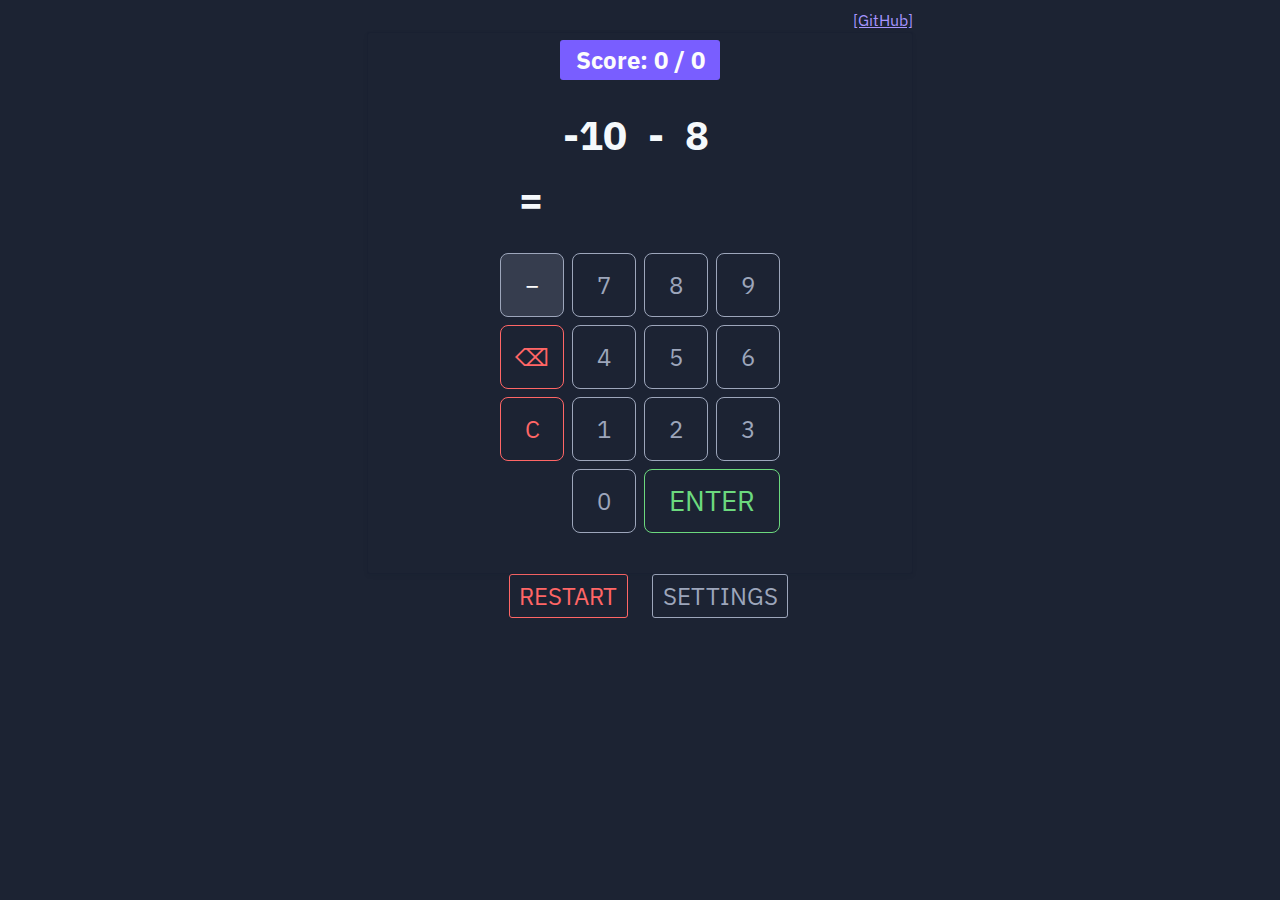
<file: index.html>
<!DOCTYPE html>
<html lang="en" data-bs-theme="dark">
  <head>
    <meta charset="UTF-8" />
    <meta name="viewport" content="width=device-width, initial-scale=1.0" />
    <title>Maths Practice - Signed Integers</title>
    <link href="vendor/bootstrap-agent-dark-theme.min.css" rel="stylesheet" />
    <link href="css/custom.css" rel="stylesheet" />
  </head>
  <body>
    <main class="container">
      <div class="row justify-content-center">
        <div class="col-md-8 col-lg-6">
          <div class="row justify-content-end mt-2">
            <p class="text-end mb-0">
              <a href="//github.com/bennorth/integer-arithmetic-practice"
                >[GitHub]</a
              >
            </p>
          </div>
          <div class="card shadow-sm">
            <div class="card-body mt-0 pt-0">
              <div class="text-center mb-4">
                <div class="container score-display">
                  <div class="row">
                    <div class="col">
                      <span class="badge bg-primary"
                        >Score: <span id="score">0</span> /
                        <span id="total">0</span></span
                      >
                    </div>
                  </div>
                </div>
              </div>

              <div class="problem-container text-center mb-1">
                <span id="num1" class="problem-number">0</span>
                <span id="operator" class="problem-operator">+</span>
                <span id="num2" class="problem-number">0</span>
                <span id="correct-answer-eq" class="problem-operator d-none"
                  >=</span
                >
                <span id="correct-answer-display" class="problem-number"></span>
              </div>

              <div class="container user-answer-container text-center mb-4">
                <div class="row">
                  <div class="col text-end"><span class="intro">=</span></div>
                  <div class="col">
                    <span id="user-answer"></span>
                  </div>
                  <div class="col text-start">
                    <span id="user-answer-feedback-symbol" class="ms-2"></span>
                  </div>
                </div>
              </div>

              <div class="numeric-keypad mb-4">
                <div class="keypad-row">
                  <button
                    type="button"
                    class="btn btn-secondary keypad-btn"
                    data-value="-"
                  >
                    −
                  </button>
                  <button
                    type="button"
                    class="btn btn-outline-secondary keypad-btn"
                    data-value="7"
                  >
                    7
                  </button>
                  <button
                    type="button"
                    class="btn btn-outline-secondary keypad-btn"
                    data-value="8"
                  >
                    8
                  </button>
                  <button
                    type="button"
                    class="btn btn-outline-secondary keypad-btn"
                    data-value="9"
                  >
                    9
                  </button>
                </div>
                <div class="keypad-row">
                  <button
                    type="button"
                    class="btn btn-outline-danger keypad-btn"
                    data-value="del"
                  >
                    ⌫
                  </button>
                  <button
                    type="button"
                    class="btn btn-outline-secondary keypad-btn"
                    data-value="4"
                  >
                    4
                  </button>
                  <button
                    type="button"
                    class="btn btn-outline-secondary keypad-btn"
                    data-value="5"
                  >
                    5
                  </button>
                  <button
                    type="button"
                    class="btn btn-outline-secondary keypad-btn"
                    data-value="6"
                  >
                    6
                  </button>
                </div>
                <div class="keypad-row">
                  <button
                    type="button"
                    class="btn btn-outline-danger keypad-btn"
                    data-value="clear"
                  >
                    C
                  </button>
                  <button
                    type="button"
                    class="btn btn-outline-secondary keypad-btn"
                    data-value="1"
                  >
                    1
                  </button>
                  <button
                    type="button"
                    class="btn btn-outline-secondary keypad-btn"
                    data-value="2"
                  >
                    2
                  </button>
                  <button
                    type="button"
                    class="btn btn-outline-secondary keypad-btn"
                    data-value="3"
                  >
                    3
                  </button>
                </div>
                <div class="keypad-row">
                  <button
                    type="button"
                    class="btn btn-outline-secondary keypad-btn invisible"
                    data-value=""
                  ></button>
                  <button
                    type="button"
                    class="btn btn-outline-secondary keypad-btn"
                    data-value="0"
                  >
                    0
                  </button>
                  <button
                    id="enter-or-next-button"
                    type="button"
                    class="btn btn-outline-success keypad-btn keypad-double-btn"
                    data-value="ENTER"
                  >
                    ENTER
                  </button>
                </div>
              </div>
            </div>
          </div>
          <div class="row">
            <div class="col text-end">
              <button class="btn btn-outline-danger" id="reset-score">
                RESTART
              </button>
            </div>
            <div class="col text-start">
              <button class="btn btn-outline-secondary" id="toggle-settings">
                SETTINGS
              </button>
            </div>
          </div>
          <section id="settings-section">
            <div class="row mt-3">
              <div class="col text-center">
                <button class="btn btn-success" id="settings-easy">
                  Easy (add/sub to 10, multiply to 5)
                </button>
              </div>
            </div>
            <div class="row mt-3">
              <div class="col text-center">
                <button class="btn btn-outline-secondary" id="settings-med">
                  Medium (add/sub to 15, multiply to 8)
                </button>
              </div>
            </div>
            <div class="row mt-3">
              <div class="col text-center">
                <button class="btn btn-outline-secondary" id="settings-hard">
                  Hard (add/sub to 20, multiply to 10)
                </button>
              </div>
            </div>
          </section>
        </div>
      </div>
    </main>

    <script src="https://cdn.jsdelivr.net/npm/bootstrap@5.3.0/dist/js/bootstrap.bundle.min.js"></script>
    <script src="js/script.js"></script>
  </body>
</html>
</file>
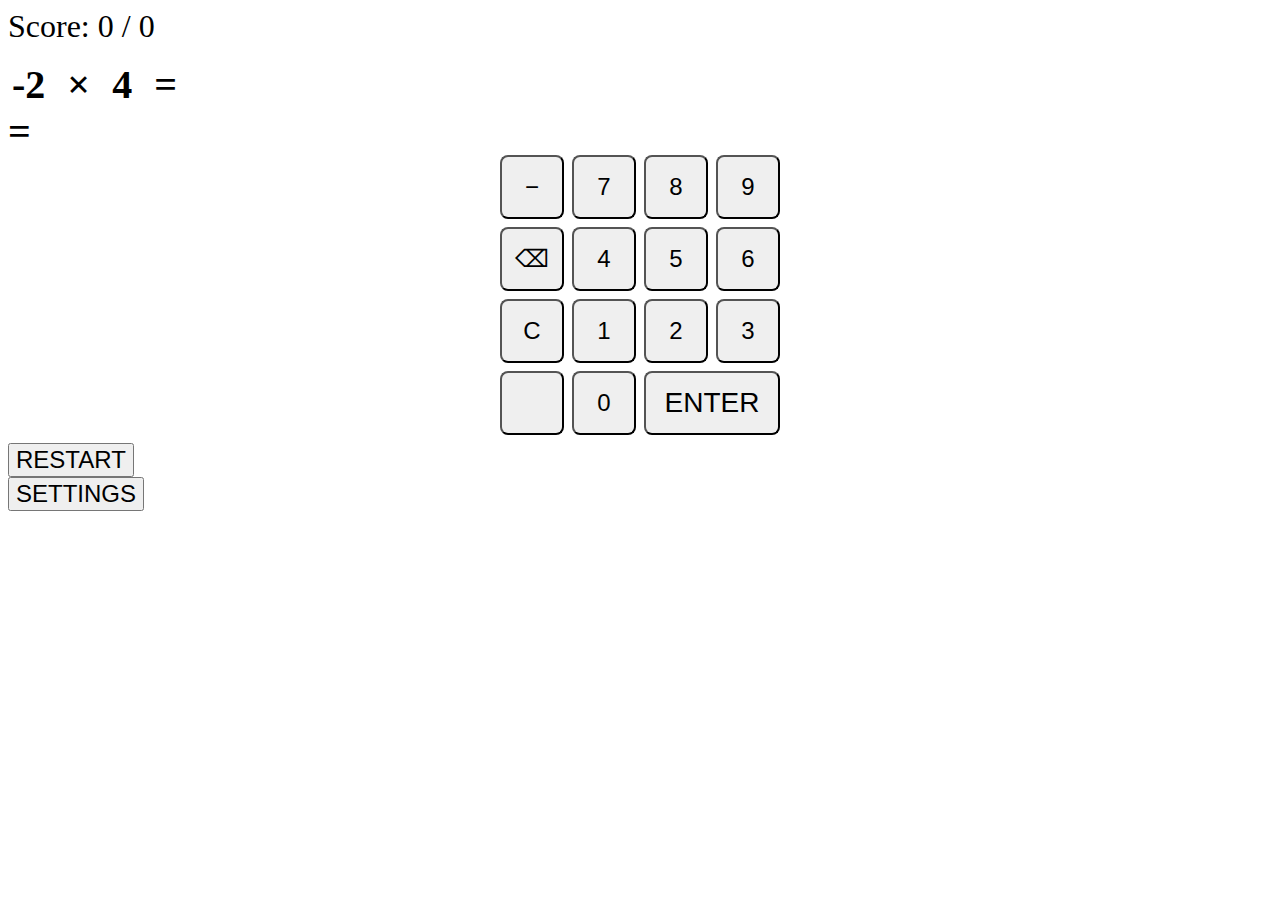
<file: app/index.html>
<!DOCTYPE html>
<html lang="en" data-bs-theme="dark">
  <head>
    <meta charset="UTF-8" />
    <meta name="viewport" content="width=device-width, initial-scale=1.0" />
    <title>Maths Practice - Signed Integers</title>
    <link
      href="https://cdn.replit.com/agent/bootstrap-agent-dark-theme.min.css"
      rel="stylesheet"
    />
    <link href="css/custom.css" rel="stylesheet" />
    <link
      href="https://cdn.jsdelivr.net/npm/font-awesome@4.7.0/css/font-awesome.min.css"
      rel="stylesheet"
    />
  </head>
  <body>
    <main class="container">
      <div class="row justify-content-center">
        <div class="col-md-8 col-lg-6">
          <div class="card shadow-sm">
            <div class="card-body">
              <div class="text-center mb-4">
                <div class="container score-display">
                  <div class="row">
                    <div class="col">
                      <span class="badge bg-primary"
                        >Score: <span id="score">0</span> /
                        <span id="total">0</span></span
                      >
                    </div>
                  </div>
                </div>
              </div>

              <div class="problem-container text-center mb-1">
                <span id="num1" class="problem-number">0</span>
                <span id="operator" class="problem-operator">+</span>
                <span id="num2" class="problem-number">0</span>
                <span id="correct-answer-eq" class="problem-operator d-none"
                  >=</span
                >
                <span id="correct-answer-display" class="problem-number"></span>
              </div>

              <div class="container user-answer-container text-center mb-4">
                <div class="row">
                  <div class="col text-end"><span class="intro">=</span></div>
                  <div class="col">
                    <span id="user-answer"></span>
                  </div>
                  <div class="col text-start">
                    <span id="user-answer-feedback-symbol" class="ms-2"></span>
                  </div>
                </div>
              </div>

              <div class="numeric-keypad mb-4">
                <div class="keypad-row">
                  <button
                    type="button"
                    class="btn btn-secondary keypad-btn"
                    data-value="-"
                  >
                    −
                  </button>
                  <button
                    type="button"
                    class="btn btn-outline-secondary keypad-btn"
                    data-value="7"
                  >
                    7
                  </button>
                  <button
                    type="button"
                    class="btn btn-outline-secondary keypad-btn"
                    data-value="8"
                  >
                    8
                  </button>
                  <button
                    type="button"
                    class="btn btn-outline-secondary keypad-btn"
                    data-value="9"
                  >
                    9
                  </button>
                </div>
                <div class="keypad-row">
                  <button
                    type="button"
                    class="btn btn-outline-danger keypad-btn"
                    data-value="del"
                  >
                    ⌫
                  </button>
                  <button
                    type="button"
                    class="btn btn-outline-secondary keypad-btn"
                    data-value="4"
                  >
                    4
                  </button>
                  <button
                    type="button"
                    class="btn btn-outline-secondary keypad-btn"
                    data-value="5"
                  >
                    5
                  </button>
                  <button
                    type="button"
                    class="btn btn-outline-secondary keypad-btn"
                    data-value="6"
                  >
                    6
                  </button>
                </div>
                <div class="keypad-row">
                  <button
                    type="button"
                    class="btn btn-outline-danger keypad-btn"
                    data-value="clear"
                  >
                    C
                  </button>
                  <button
                    type="button"
                    class="btn btn-outline-secondary keypad-btn"
                    data-value="1"
                  >
                    1
                  </button>
                  <button
                    type="button"
                    class="btn btn-outline-secondary keypad-btn"
                    data-value="2"
                  >
                    2
                  </button>
                  <button
                    type="button"
                    class="btn btn-outline-secondary keypad-btn"
                    data-value="3"
                  >
                    3
                  </button>
                </div>
                <div class="keypad-row">
                  <button
                    type="button"
                    class="btn btn-outline-secondary keypad-btn invisible"
                    data-value=""
                  ></button>
                  <button
                    type="button"
                    class="btn btn-outline-secondary keypad-btn"
                    data-value="0"
                  >
                    0
                  </button>
                  <button
                    id="enter-or-next-button"
                    type="button"
                    class="btn btn-outline-success keypad-btn keypad-double-btn"
                    data-value="ENTER"
                  >
                    ENTER
                  </button>
                </div>
              </div>
            </div>
          </div>
          <div class="row">
            <div class="col text-end">
              <button class="btn btn-outline-danger" id="reset-score">
                RESTART
              </button>
            </div>
            <div class="col text-start">
              <button class="btn btn-outline-secondary" id="toggle-settings">
                SETTINGS
              </button>
            </div>
          </div>
          <section id="settings-section">
            <div class="row mt-3">
              <div class="col text-center">
                <button class="btn btn-success" id="settings-easy">
                  Easy (add/sub to 10, multiply to 5)
                </button>
              </div>
            </div>
            <div class="row mt-3">
              <div class="col text-center">
                <button class="btn btn-outline-secondary" id="settings-med">
                  Medium (add/sub to 15, multiply to 8)
                </button>
              </div>
            </div>
            <div class="row mt-3">
              <div class="col text-center">
                <button class="btn btn-outline-secondary" id="settings-hard">
                  Hard (add/sub to 20, multiply to 10)
                </button>
              </div>
            </div>
          </section>
        </div>
      </div>
    </main>

    <script src="https://cdn.jsdelivr.net/npm/bootstrap@5.3.0/dist/js/bootstrap.bundle.min.js"></script>
    <script src="js/script.js"></script>
  </body>
</html>
</file>
<file: css/custom.css>
/* Problem display styling */
.user-answer-container,
.problem-container {
  font-size: 2.5rem;
  font-weight: bold;
  margin: 0 0;
}

.problem-number {
  padding: 0.25rem;
}

.problem-operator {
  padding: 0 0.5rem;
}

/* Score display styling */
.score-display {
  font-size: 2rem;
  margin: 0 0 1rem;
}

/* Numeric Keypad styling */
.numeric-keypad {
  max-width: 400px;
  margin: 0 auto;
}

#toggle-settings,
#reset-score,
.numeric-keypad .btn {
  --bs-btn-hover-color: var(--bs-btn-color);
  --bs-btn-hover-bg: var(--bs-btn-bg);
}

.keypad-row {
  display: flex;
  justify-content: center;
  gap: 0.5rem;
  margin-bottom: 0.5rem;
}

.keypad-btn {
  width: 4rem;
  height: 4rem;
  font-size: 1.5rem;
  display: flex;
  align-items: center;
  justify-content: center;
  padding: 0;
  border-radius: 0.5rem;
}

#enter-or-next-button {
  font-size: 28px;
}

.keypad-btn.keypad-double-btn {
  font-size: 3rem;
  width: 8.5rem;
}

#toggle-settings,
#reset-score {
  font-size: 1.5rem;
}

/* Mobile responsiveness */
@media (max-width: 576px) {
  .problem-container {
    font-size: 2rem;
  }

  .problem-operator {
    padding: 0 0.25rem;
  }

  .keypad-btn {
    width: 3.5rem;
    height: 3.5rem;
    font-size: 1.25rem;
  }

  .keypad-btn.keypad-double-btn {
    width: 7.5rem;
  }
}

#settings-section {
  display: none;
}
#settings-section.shown {
  display: block;
}
</file>
<file: app/css/custom.css>
/* Problem display styling */
.user-answer-container,
.problem-container {
  font-size: 2.5rem;
  font-weight: bold;
  margin: 0 0;
}

.problem-number {
  padding: 0.25rem;
}

.problem-operator {
  padding: 0 0.5rem;
}

/* Score display styling */
.score-display {
  font-size: 2rem;
  margin: 0 0 1rem;
}

/* Numeric Keypad styling */
.numeric-keypad {
  max-width: 400px;
  margin: 0 auto;
}

#toggle-settings,
#reset-score,
.numeric-keypad .btn {
  --bs-btn-hover-color: var(--bs-btn-color);
  --bs-btn-hover-bg: var(--bs-btn-bg);
}

.keypad-row {
  display: flex;
  justify-content: center;
  gap: 0.5rem;
  margin-bottom: 0.5rem;
}

.keypad-btn {
  width: 4rem;
  height: 4rem;
  font-size: 1.5rem;
  display: flex;
  align-items: center;
  justify-content: center;
  padding: 0;
  border-radius: 0.5rem;
}

#enter-or-next-button {
  font-size: 28px;
}

.keypad-btn.keypad-double-btn {
  font-size: 3rem;
  width: 8.5rem;
}

#toggle-settings,
#reset-score {
  font-size: 1.5rem;
}

/* Mobile responsiveness */
@media (max-width: 576px) {
  .problem-container {
    font-size: 2rem;
  }

  .problem-operator {
    padding: 0 0.25rem;
  }

  .keypad-btn {
    width: 3.5rem;
    height: 3.5rem;
    font-size: 1.25rem;
  }

  .keypad-btn.keypad-double-btn {
    width: 7.5rem;
  }
}

#settings-section {
  display: none;
}
#settings-section.shown {
  display: block;
}
</file>
